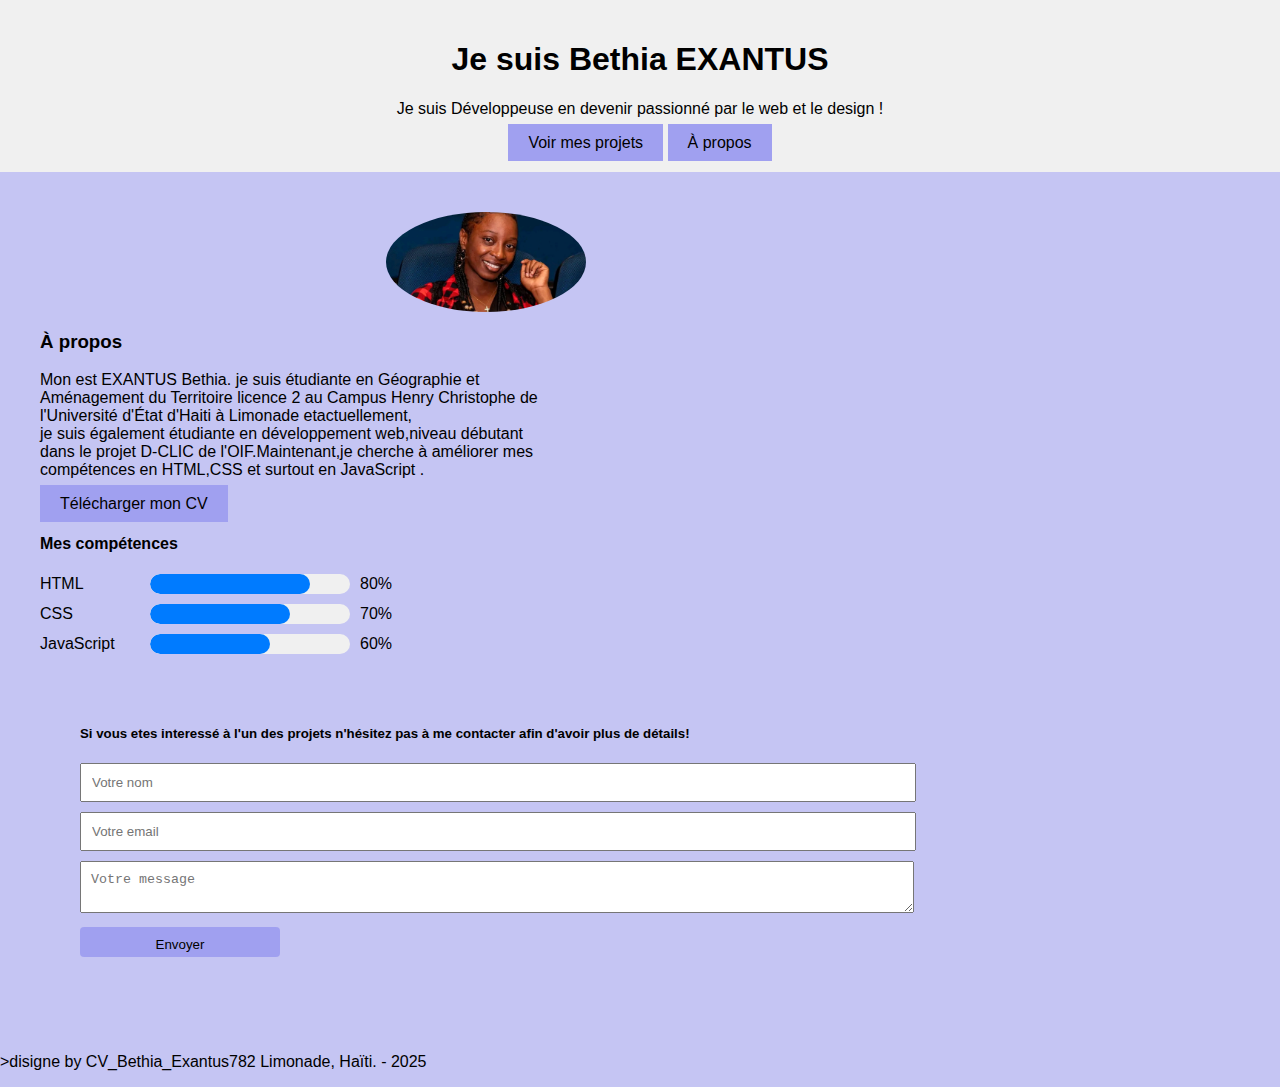
<file: index.html>
<!DOCTYPE html>
<html lang="fr">
<head>
    <meta charset="UTF-8">
    <meta name="viewport" content="width=device-width, initial-scale=1.0">
    <title>EXANTUS Bethia</title>
    <link rel="stylesheet" href="index.css">
    <script>
        const barres = document.querySelectorAll('.barre');
    
        function animerBarres() {
          barres.forEach(barre => {
            const pourcentage = barre.dataset.pourcentage;
            barre.style.width = `${pourcentage}%`;
          });
        }
        animerBarres();
      </script>
</head>
<body>
  <div>
    <div>
    <header>
        <h1>Je suis Bethia  EXANTUS</h1>
        <p>Je suis Développeuse en devenir passionné par le web et le design !</p>
         <div>
            <a href="Mes projets.html"class="btn">Voir mes projets</a>
        <a href="#a-propos" class="btn">À propos</a>
    </header>
    <main>
        <section id="a-propos">
            <div>
            <div>
              <img src="image04.jpt.png" alt="veuillez patienter s'il vous plait"width="200"height="100" class="image-ronde" style="display: block;margin:0 auto;">
            <h3>À propos</h3>
            <div class="contenu">
                <p>Mon est EXANTUS Bethia. je suis étudiante en Géographie et <br>
                    Aménagement du Territoire licence 2 au Campus Henry Christophe de <br>
                    l'Université d'État d'Haiti à Limonade etactuellement,<br>
                    je suis également étudiante en développement web,niveau débutant <br>
                    dans le projet D-CLIC de l'OIF.Maintenant,je cherche à améliorer mes <br>
                    compétences en HTML,CSS et surtout en JavaScript .</p>
                    <a href="CV_Bethia_Exantus782 (1).pdf" class="btn">Télécharger mon CV</a>
            </div>
        </div>
        <h4>Mes compétences</h4>

        <div class="competence">
          <span class="nom-competence">HTML</span>
          <div class="barre-progression">
              <div class="remplissage" style="width: 80%;"></div>
          </div>
          <span class="pourcentage">80%</span>
      </div>
      
      <div class="competence">
          <span class="nom-competence">CSS</span>
          <div class="barre-progression">
              <div class="remplissage" style="width: 70%;"></div>
          </div>
          <span class="pourcentage">70%</span>
      </div>
      
      <div class="competence">
          <span class="nom-competence">JavaScript</span>
          <div class="barre-progression">
              <div class="remplissage" style="width: 60%;"></div>
          </div>
          <span class="pourcentage">60%</span>
      </div>
    
      <section id="contact">
            <div>
            <h5>Si vous etes interessé à l'un des projets n'hésitez pas à me contacter afin d'avoir plus de détails!</h5>
            <form action="contact.php" method="post">
                <input type="text" name="nom" placeholder="Votre nom">
                <input type="email" name="email" placeholder="Votre email">
                <textarea name="message" placeholder="Votre message"></textarea>
                <button type="submit" class="btn">Envoyer</button>
            </form>
        </div>
        </section>
    </main>
    
    <footer>
        <p>>disigne by CV_Bethia_Exantus782 Limonade, Haïti. - 2025</p>
    </footer>
</div>
</div>
</body>
</html>
</file>
<file: index.css>
body {
    font-family: sans-serif;
    margin: 0;
    background-color: rgb(197, 197, 243);
}

header {
    background-color: #f0f0f0;
    padding: 20px;
    text-align: center;
}

section {
    padding: 40px;
}

#a-propos {
    display: flex;
    align-items: center;
}

#a-propos .contenu {
    flex: 1;
}

#projets {
    display: grid;
    grid-template-columns: repeat(auto-fit, minmax(250px, 1fr));
    gap: 20px;
}

form input, form textarea {
    width: 100%;
    padding: 10px;
    margin-bottom: 10px;
}

.image-ronde {
    border-radius:50%;
    width: 200px;
    height: 100px;
    object-fit:cover;
}

.btn {
    background-color:rgb(160, 160, 240);
    color:black;
    padding: 10px 20px;
    text-decoration:none;
}
button {
    padding: 5px;
    border: none;
    border-radius: 4px;
    cursor: pointer;
    width: 200px;
    height:30px;;
}

.competence {
    Display : flex ;
    Align-items : center ;
    Margin-bottom : 10px ;
}

.nom-competence {
    Width : 100px ; 
}

.barre-progression {
    Width : 200px ; 
    Height : 20px ;
    Background-color : #f0f0f0 ;
    Border-radius : 10px ;
    Margin : 0 10px ;
    Overflow : hidden ;
}

.remplissage {
    Height : 100% ;
    Background-color : #007bff ; 
    Border-radius : 10px ;
}

.pourcentage {
    Width : 40px ;
}
</file>
